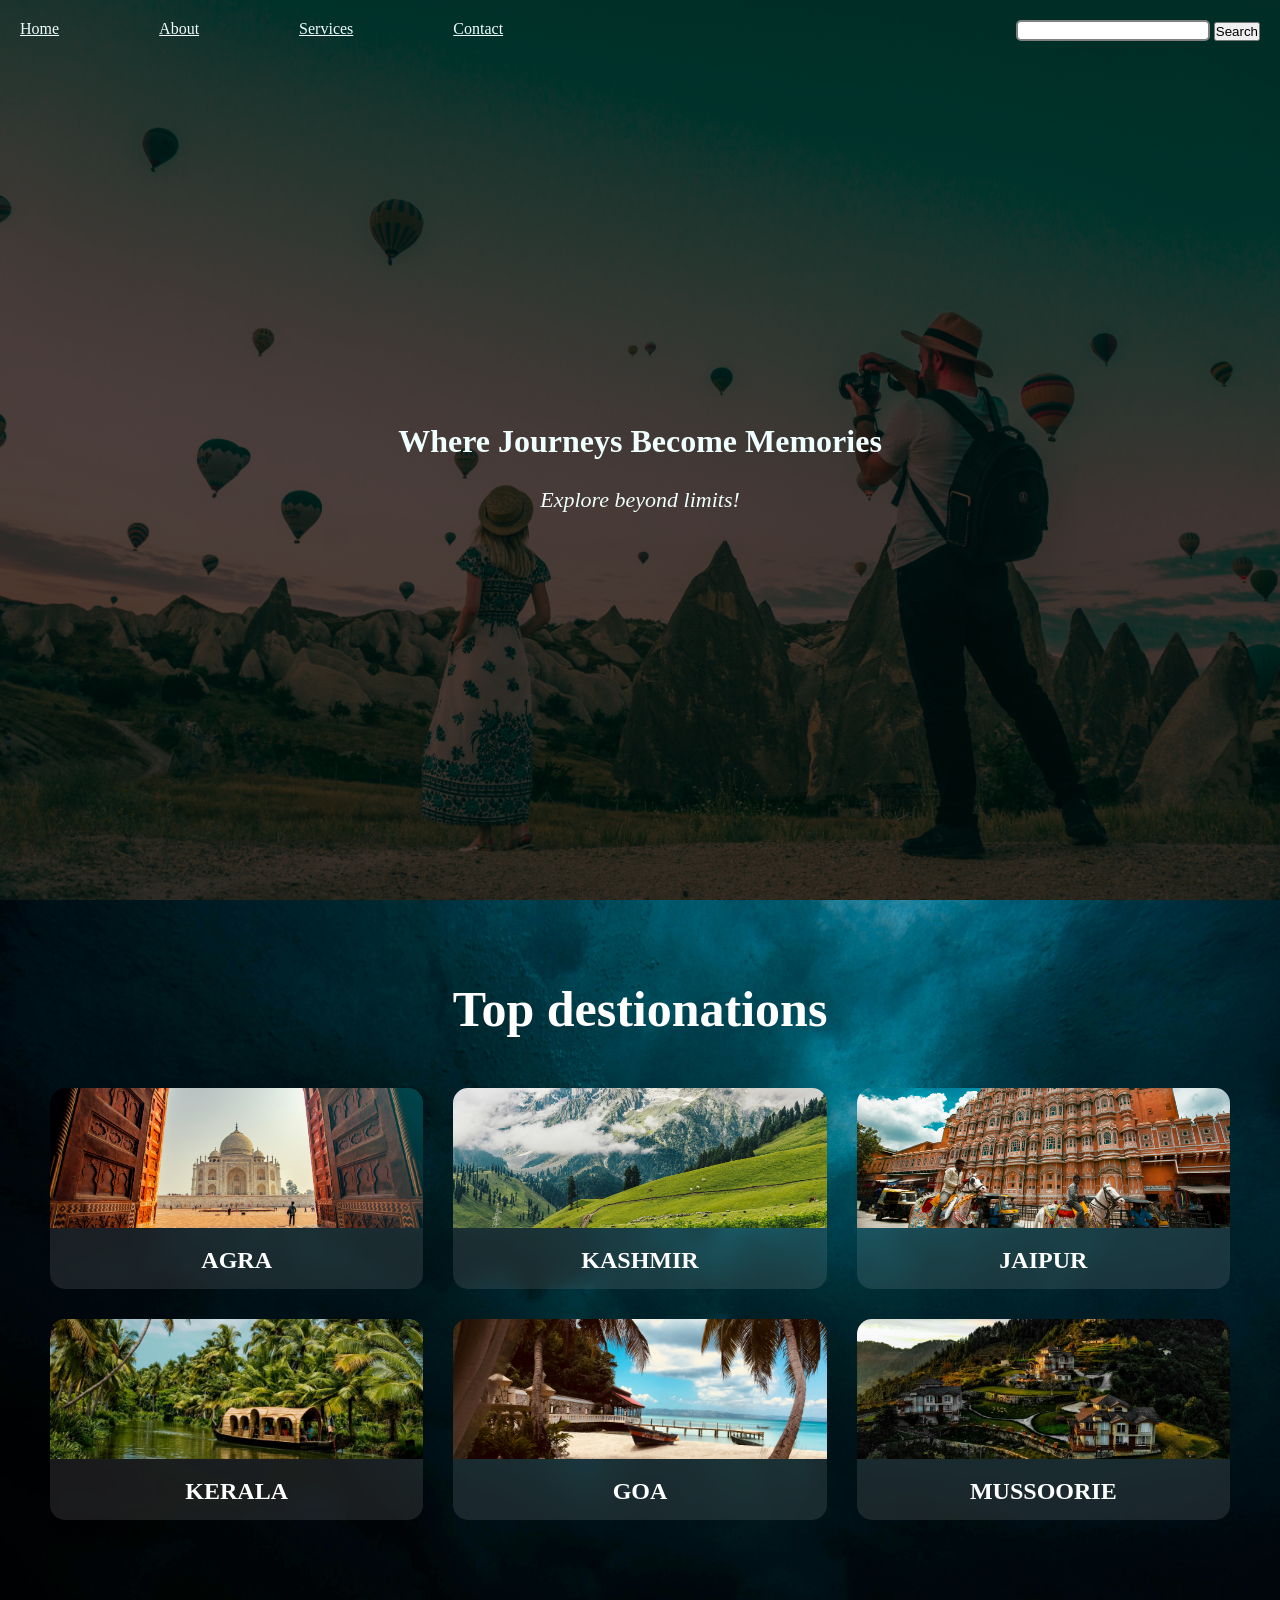
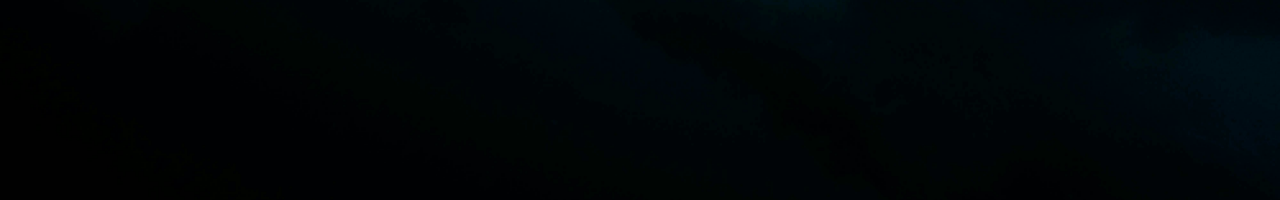
<file: index.html>
<!DOCTYPE html>
 <html lang="en">
 <head>
    <meta charset="UTF-8">
    <meta name="viewport" content="width=device-width, initial-scale=1.0">
    <link rel="stylesheet" href="css/style.css">
    <title>Food Delivery</title>
 </head>
 <body>
    <div class="index-background">
    <nav class="navbar">
        <ul class="nav-list ">
        <li><a href="index.html">Home</a> </li>
         <li><a href="about.html">About</a> </li>
          <li><a href="services.html">Services</a> </li>
           <li><a href="contact.html">Contact</a> </li>
        </ul>
        <div class="rightNav">
            <input type="text" name="search" id="search">
            <button class="button btn-sm">Search</button>
        </div>
    </nav>
    <section class="firstSection">
            <div class="firstHalf">
            <p class="text-big">Where Journeys Become Memories</p>
            <p class="small-text">Explore beyond limits!</p>
        </div>
    </section>
    </div>
    <div class="background2">
        <h1 class="dest-heading">Top destionations</h1>
        <div class="box-container">
            <div class="box">
                <img src="img/agra.jpg" alt="agra">
                <h2>AGRA</h2>
            </div>
            <div class="box">
                <img src="img/kashmir.jpg" alt="kashmir">
                <h2>KASHMIR</h2>
            </div>
            <div class="box">
                <img src="img/jaipur.jpg" alt="jaipur">
                <h2>JAIPUR</h2>
            </div>
            <div class="box">
                <img src="img/kerala.jpg" alt="kerala">
                <h2>KERALA</h2>
            </div>
            <div class="box">
                <img src="img/goa.jpg" alt="goa">
                <h2>GOA</h2>
            </div>
            <div class="box">
                <img src="img/mussoorie.jpg" alt="mussoorie">
                <h2>MUSSOORIE</h2>
            </div>
        </div>

    </div>

 </body>
 </html>
</file>
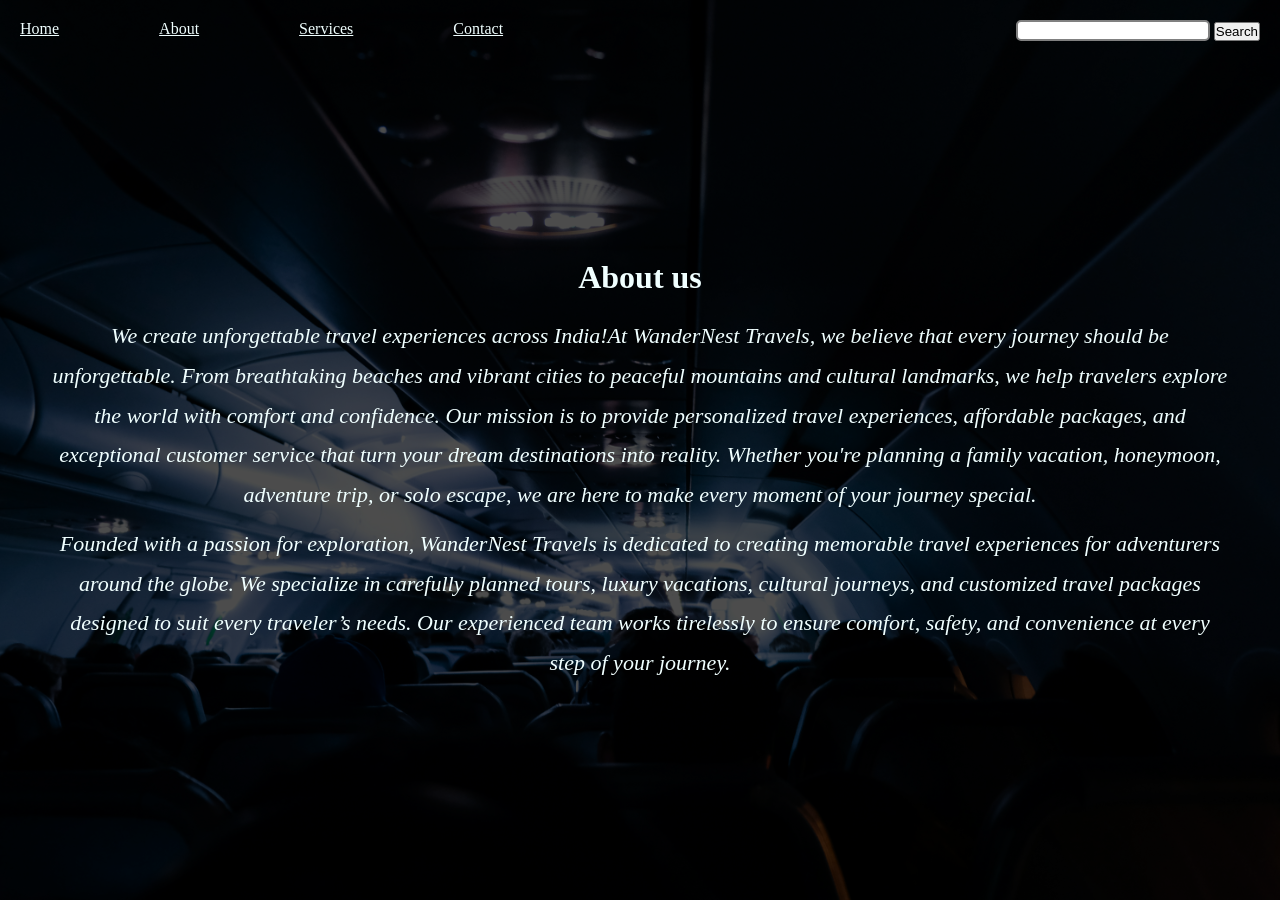
<file: about.html>
<!DOCTYPE html>
 <html lang="en">
 <head>
    <meta charset="UTF-8">
    <meta name="viewport" content="width=device-width, initial-scale=1.0">
    <link rel="stylesheet" href="css/style.css">
    <title>Food Delivery</title>
 </head>
 <body>
    <div class="about-background">
    <nav class="navbar">
        <ul class="nav-list ">
        <li><a href="index.html">Home</a> </li>
         <li><a href="about.html">About</a> </li>
          <li><a href="services.html">Services</a> </li>
           <li><a href="contact.html">Contact</a> </li>
        </ul>
        <div class="rightNav">
            <input type="text" name="search" id="search">
            <button class="button btn-sm">Search</button>
        </div>
    </nav>
    <section class="firstSection">
            <div class="firstHalf">
            <p class="text-big">About us</p>
            <p class="small-text">We create unforgettable travel experiences across India!At WanderNest Travels, we believe that every journey should be unforgettable. 
From breathtaking beaches and vibrant cities to peaceful mountains and cultural 
landmarks, we help travelers explore the world with comfort and confidence. 
Our mission is to provide personalized travel experiences, affordable packages, 
and exceptional customer service that turn your dream destinations into reality. 
Whether you're planning a family vacation, honeymoon, adventure trip, or solo escape, 
we are here to make every moment of your journey special.<p class="small-text">
Founded with a passion for exploration, WanderNest Travels is dedicated to creating 
memorable travel experiences for adventurers around the globe. We specialize in 
carefully planned tours, luxury vacations, cultural journeys, and customized travel 
packages designed to suit every traveler’s needs. Our experienced team works tirelessly 
to ensure comfort, safety, and convenience at every step of your journey. 
</p></p>
        </div>
    </section>
    </div>
   

 </body>
 </html>
</file>
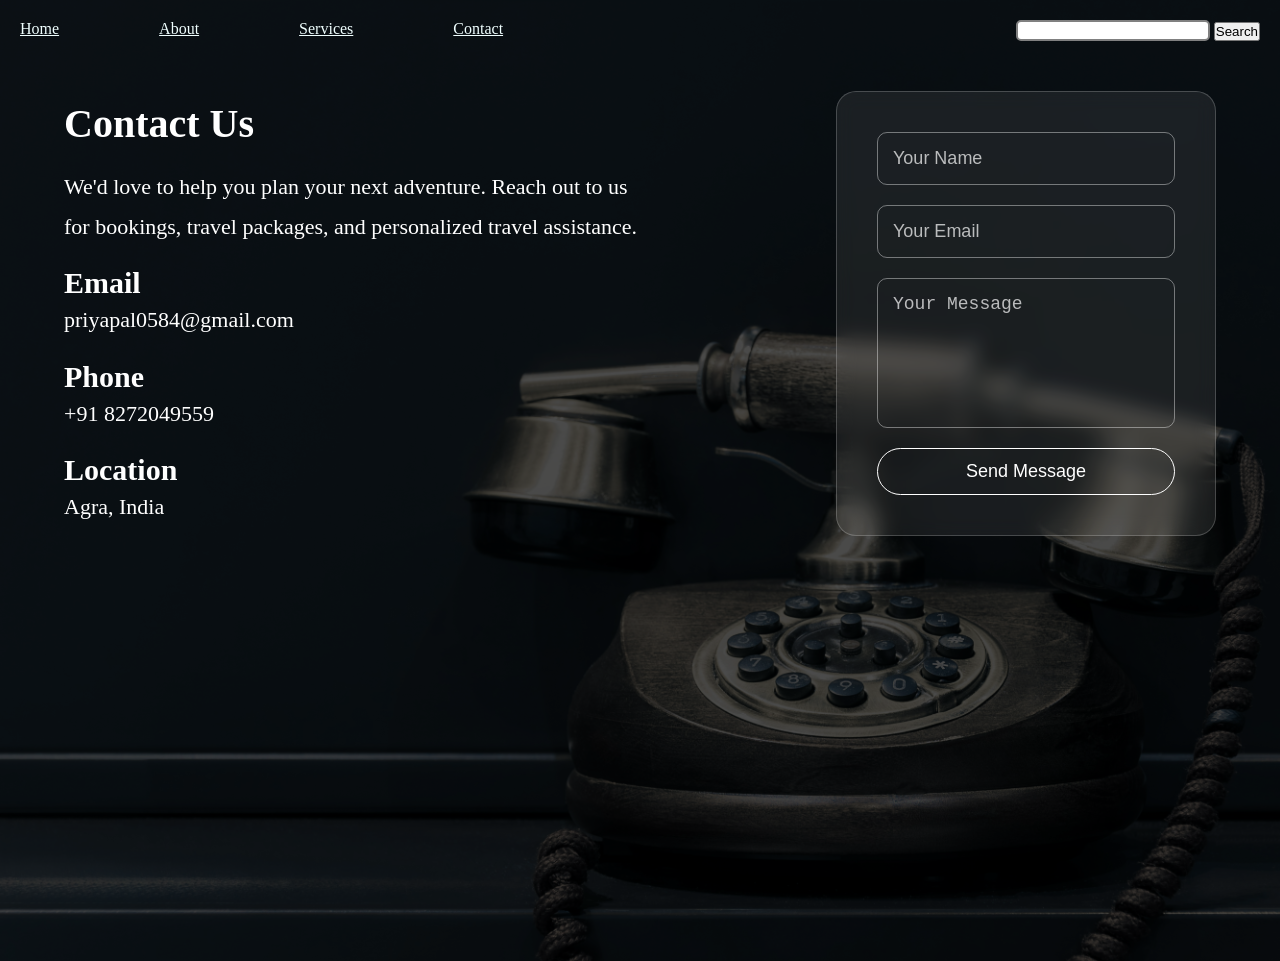
<file: contact.html>
<!DOCTYPE html>
 <html lang="en">
 <head>
    <meta charset="UTF-8">
    <meta name="viewport" content="width=device-width, initial-scale=1.0">
    <link rel="stylesheet" href="css/style.css">
    <title>Food Delivery</title>
 </head>
 <body>
    <body class="contact-background">
    <nav class="navbar">
        <ul class="nav-list ">
        <li><a href="index.html">Home</a> </li>
         <li><a href="about.html">About</a> </li>
          <li><a href="services.html">Services</a> </li>
           <li><a href="contact.html">Contact</a> </li>
        </ul>
        <div class="rightNav">
            <input type="text" name="search" id="search">
            <button class="button btn-sm">Search</button>
        </div>
        </nav>
   <section class="contact-page">

    <div class="contact-wrapper">

        <div class="contact-left">

            <h1>Contact Us</h1>

            <p>
                We'd love to help you plan your next adventure.
                Reach out to us for bookings, travel packages,
                and personalized travel assistance.
            </p>

            <h2>Email</h2>
            <p>priyapal0584@gmail.com</p>

            <h2>Phone</h2>
            <p>+91 8272049559</p>

            <h2>Location</h2>
            <p>Agra, India</p>

        </div>

        <form class="contact-right">

            <input type="text" placeholder="Your Name">

            <input type="email" placeholder="Your Email">

            <textarea placeholder="Your Message"></textarea>

            <button>Send Message</button>

        </form>

    </div>

</section>
   
    </div>

   
 </body>
 </html>
</file>
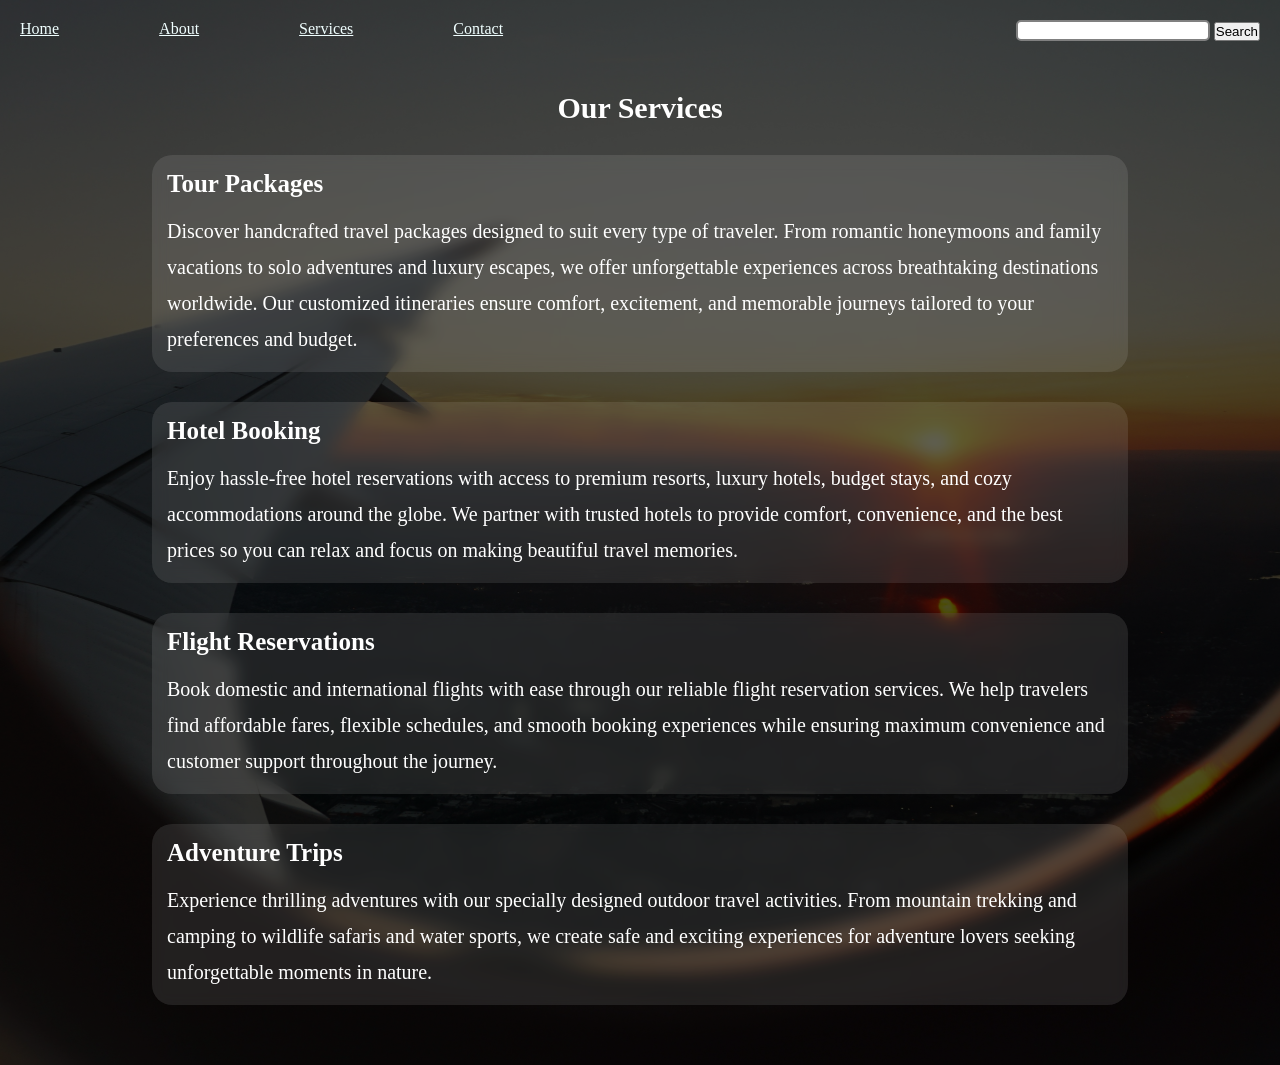
<file: services.html>
<!DOCTYPE html>
 <html lang="en">
 <head>
    <meta charset="UTF-8">
    <meta name="viewport" content="width=device-width, initial-scale=1.0">
    <link rel="stylesheet" href="css/style.css">
    <title>Food Delivery</title>
 </head>
 <body>
    <div class="services-background">
    <nav class="navbar">
        <ul class="nav-list ">
        <li><a href="index.html">Home</a> </li>
         <li><a href="about.html">About</a> </li>
          <li><a href="services.html">Services</a> </li>
           <li><a href="contact.html">Contact</a> </li>
        </ul>
        <div class="rightNav">
            <input type="text" name="search" id="search">
            <button class="button btn-sm">Search</button>
        </div>
    </nav>
  <section class="services-section">

    <h1 class="service-heading">Our Services</h1>

    <div class="service-box">
        <h2>Tour Packages</h2>

        <p>
           <p>
Discover handcrafted travel packages designed to suit every type of traveler. 
From romantic honeymoons and family vacations to solo adventures and luxury escapes, 
we offer unforgettable experiences across breathtaking destinations worldwide. 
Our customized itineraries ensure comfort, excitement, and memorable journeys 
tailored to your preferences and budget.
</p>
        </p>
    </div>

    <div class="service-box">
        <h2>Hotel Booking</h2>

        <p>
            <p>
Enjoy hassle-free hotel reservations with access to premium resorts, luxury hotels, 
budget stays, and cozy accommodations around the globe. We partner with trusted hotels 
to provide comfort, convenience, and the best prices so you can relax and focus on 
making beautiful travel memories.
</p>
        </p>
    </div>

    <div class="service-box">
        <h2>Flight Reservations</h2>

        <p>
          <p>
Book domestic and international flights with ease through our reliable flight reservation 
services. We help travelers find affordable fares, flexible schedules, and smooth booking 
experiences while ensuring maximum convenience and customer support throughout the journey.
</p>
        </p>
    </div>

    <div class="service-box">
        <h2>Adventure Trips</h2>

        <p>
            <p>
Experience thrilling adventures with our specially designed outdoor travel activities. 
From mountain trekking and camping to wildlife safaris and water sports, we create 
safe and exciting experiences for adventure lovers seeking unforgettable moments in nature.
</p>
        </p>
    </div>

</section>
    </div>
   

 </body>
 </html>
</file>
<file: css/style.css>
*{
    margin: 0;
    padding: 0;
      box-sizing: border-box;
}
.navbar{
   display: flex;
   
}
.nav-list{
width: 75%;
gap: 60px;
display: flex;


}
.nav-list li  { 
    list-style: none;
    padding: 20px;
   text-align: right;
   
}
.nav-list li a{
  color: azure;

    
}
.nav-list li a:hover{
  color: rgb(43, 184, 184);
}
.rightNav{
    width: 25%;
    
    text-align: right;
    padding: 20px;
    
}
#search
{
    border: 2px solid grey;
    border-radius: 5px;
    font-size: 15px;
}
.index-background{
    background:rgba(0,0,0,0.7)url('../img/bg.jpg');
    background-size: cover;
    background-blend-mode: darken;
     background-repeat: no-repeat;
    background-position: center;

    min-height: 100vh;
}
.about-background{
    background:rgba(0,0,0,0.7)url('../img/about.jpg');
    background-size: cover;
    background-blend-mode: darken;
     background-repeat: no-repeat;
    background-position: center;

    min-height: 100vh;
}
.services-background{
    background:rgba(0,0,0,0.7)url('../img/services.jpg');
    background-size: cover;
    background-blend-mode: darken;
     background-repeat: no-repeat;
    background-position: center;

    min-height: 100vh;
}
.contact-background{
    background:rgba(0,0,0,0.7)url('../img/contact.jpg');
    background-size: cover;
     background-repeat: no-repeat;
    background-position: center;
    background-blend-mode:darken;

    min-height: 100vh;
}

.firstHalf{
     display: flex;
    justify-content: center;
    color: aliceblue;
     align-items:center;
    flex-direction:column;
    
}.text-big{text-align: center;
    padding: 10px;
     font-size: 60px;
    font-weight: bold;
   font-size: xx-large;
    color: azure;
}.small-text{text-align: center;
      margin-top:10px;
      font-size: 22px;
     margin-left: 50px;
margin-right: 50px;
    line-height: 1.8;
    color: azure; 
    font-style: italic;
}.firstSection{
    display:flex;
    justify-content:center;
    align-items:center;
    height:90vh;
}.background2
{min-height: 100vh;
     background: url('../img/travelbg.jpg');
    background-size: cover;
    background-position: center;
    background-repeat: no-repeat;

    padding: 80px 50px;
}
.dest-heading{
    text-align: center;
    font-size: 50px;
    color: white;
    margin-bottom: 50px;
}
.box-container{
    display: grid;
    grid-template-columns: repeat(3,1fr);
    gap: 30px;
}

.box{
    background: rgba(255,255,255,0.1);
    backdrop-filter: blur(8px);

    border-radius: 15px;
    overflow: hidden;

    transition: 0.4s;
}
.box:hover{
    transform: scale(1.05);
}

.box img{
    width: 100%;
    height: 140px;
    object-fit: cover;
}

.box h2{
    text-align: center;
    padding: 15px;
    color: white;
}.services-section{
    padding: 30px 30px;
}

.service-heading{
    text-align: center;

    font-size: 30px;

    color: white;

    margin-bottom: 20px;
}

.service-box{
    width: 80%;

    margin: 30px auto;

    padding: 15px;

    background: rgba(255,255,255,0.1);

    backdrop-filter: blur(8px);

    border-radius: 20px;

    color: white;

    transition: 0.4s;
}

.service-box:hover{
    transform: scale(1.03);
}

.service-box h2{
    margin-bottom: 15px;

    font-size: 25px;
}

.service-box p{
    font-size: 20px;

    line-height: 1.8;
}
.contact-page{

    min-height: 100vh;

    padding-top: 30px;
}

.contact-wrapper{

    width: 90%;

    max-width: 1200px;

    margin: auto;

    display: flex;

    justify-content: space-between;

    align-items: center;

    gap: 50px;
}

.contact-left{

    width: 50%;

    color: white;
}

.contact-left h1{

    font-size: 40px;

    margin-bottom: 20px;
}

.contact-left h2{

    font-size: 30px;

    margin-top: 20px;
}

.contact-left p{

    font-size: 22px;

    line-height: 1.8;
}

.contact-right{

    width: 380px;

    padding: 40px;

    display: flex;

    flex-direction: column;

    gap: 20px;

    border-radius: 20px;

    background: rgba(255,255,255,0.08);

    backdrop-filter: blur(10px);

    border: 1px solid rgba(255,255,255,0.2);
}

.contact-right input,
.contact-right textarea{

    width: 100%;

    padding: 15px;

    background: transparent;

    border: 1px solid rgba(255,255,255,0.4);

    border-radius: 10px;

    color: white;

    font-size: 18px;

    outline: none;
}

.contact-right textarea{

    height: 150px;

    resize: none;
}

.contact-right input::placeholder,
.contact-right textarea::placeholder{

    color: rgba(255,255,255,0.7);
}

.contact-right button{

    padding: 12px;

    background: transparent;

    color: white;

    border: 1px solid white;

    border-radius: 30px;

    font-size: 18px;

    cursor: pointer;
}@media screen and (max-width: 768px){

    .navbar{
        flex-direction: column;

        align-items: center;
    }

    .nav-list{

        width: 100%;

        display: flex;

        justify-content: center;

        flex-wrap: wrap;

        gap: 20px;
    }

    .nav-list li{

        padding: 10px;
    }

    .rightNav{

        width: 100%;

        text-align: center;

        margin-top: 10px;
    }
}@media screen and (max-width: 768px){

    .about-section{

        padding: 100px 25px;
    }

    .about-container{

        flex-direction: column;

        gap: 30px;
    }

    .about-image img{

        width: 100%;

        border-radius: 15px;
    }

    .about-content{

        text-align: center;
    }

    .about-content h1{

        font-size: 40px;

        margin-bottom: 20px;
    }

    .about-content p{

        font-size: 18px;

        line-height: 1.7;
    }

    .about-cards{

        flex-direction: column;

        gap: 15px;
    }

    .about-card{

        width: 100%;
    }
}
@media screen and (max-width: 768px){

    .about-section{
         margin-top: 180px !important;

        padding-top: 290px;
    }
}
@media screen and (max-width: 768px){

    .navbar{

        flex-direction: column;

        align-items: center;
    }

    .nav-list{

        width: 100%;

        justify-content: center;

        gap: 15px;

        flex-wrap: wrap;
    }

    .rightNav{

        width: 100%;

        text-align: center;

        margin-top: 10px;
    }

    .about-section{

        padding-top: 40px;
    }
}
</file>
